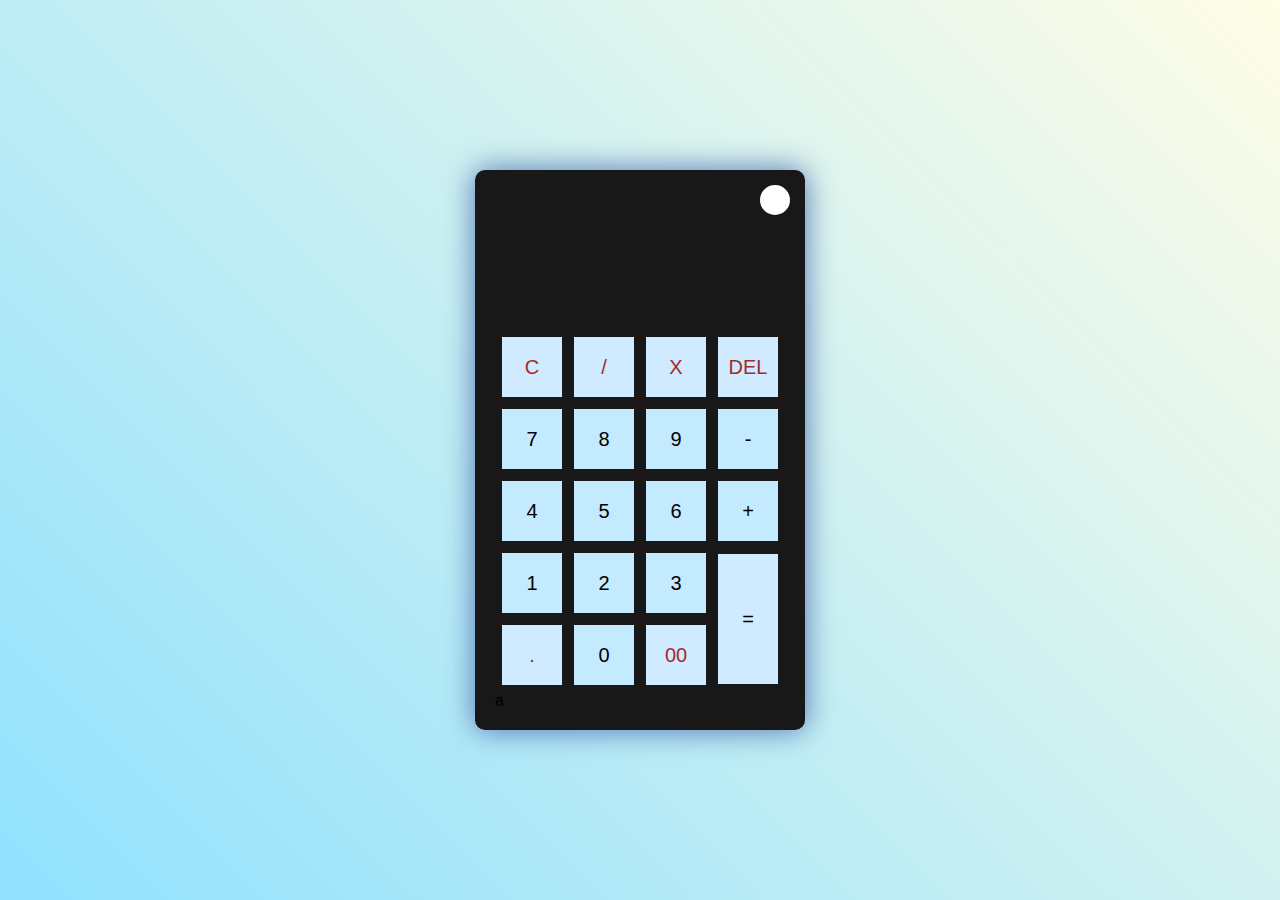
<file: index.html>
<!DOCTYPE html>
<html lang="en">
<head>
    <meta charset="UTF-8">
    <meta http-equiv="X-UA-Compatible" content="IE=edge">
    <meta name="viewport" content="width=device-width, initial-scale=1.0">
    <link rel="stylesheet" href="css/calculadora.css">
    <title>calculadora</title>
    <link rel="shortcut icon" href="assets/calculadora.png" type="image/x-icon">
</head>
<body>
    <div class="container">
        <div class="calculator dark">
            <div class="theme-toggler active">
                <i class="toggler-icon"></i>
            </div>
            <div class="display-screen">
                <div id="display"></div>
            </div>
            <div class="buttons">
                <table>

                    <tr>
                        <td>
                            <button class="btn-operator" id="clear">
                                C
                            </button>
                        </td>
                        <td>
                            <button class="btn-operator" id="/">
                                /
                            </button>
                        </td>
                        <td>
                            <button class="btn-operator" id="*">
                                X
                            </button>
                        </td>
                        <td>
                            <button class="btn-operator" id="backspace">
                                DEL
                            </button>
                        </td>
                    </tr>

                    <tr>
                        <td>
                            <button class="btn-number" id="7">
                                7
                            </button>
                        </td>
                        <td>
                            <button class="btn-number" id="8">
                                8
                            </button>
                        </td>
                        <td>
                            <button class="btn-number" id="9">
                                9
                            </button>
                        </td>
                        <td>
                            <button class="btn-number" id="-">
                                -
                            </button>
                        </td>
                    </tr>

                    <tr>
                        <td>
                            <button class="btn-number" id="4">
                                4
                            </button>
                        </td>
                        <td>
                            <button class="btn-number" id="5">
                                5
                            </button>
                        </td>
                        <td>
                            <button class="btn-number" id="6">
                                6
                            </button>
                        </td>
                        <td>
                            <button class="btn-number" id="+">
                                +
                            </button>
                        </td>
                    </tr>

                    <tr>
                        <td>
                            <button class="btn-number" id="1">
                                1
                            </button>
                        </td>
                        <td>
                            <button class="btn-number" id="2">
                                2
                            </button>
                        </td>
                        <td>
                            <button class="btn-number" id="3">
                                3
                            </button>
                        </td>
                        <td rowspan="2">
                            <button class="btn-equal" id="equal">
                                =
                            </button>
                        </td>
                    </tr>

                    <tr>
                        <td>
                            <button class="btn-operator" id=".">
                                .
                            </button>
                        </td>
                        <td>
                            <button class="btn-number" id="0">
                                0
                            </button>
                        </td>
                        <td>
                            <button class="btn-operator" id="00">
                                00
                            </button>
                        </td>
                    </tr>

                </table>
            </div>
            a
        </div>

    </div>

    <script src="js/calculadora.js"></script>   

</body>
</html>
</file>
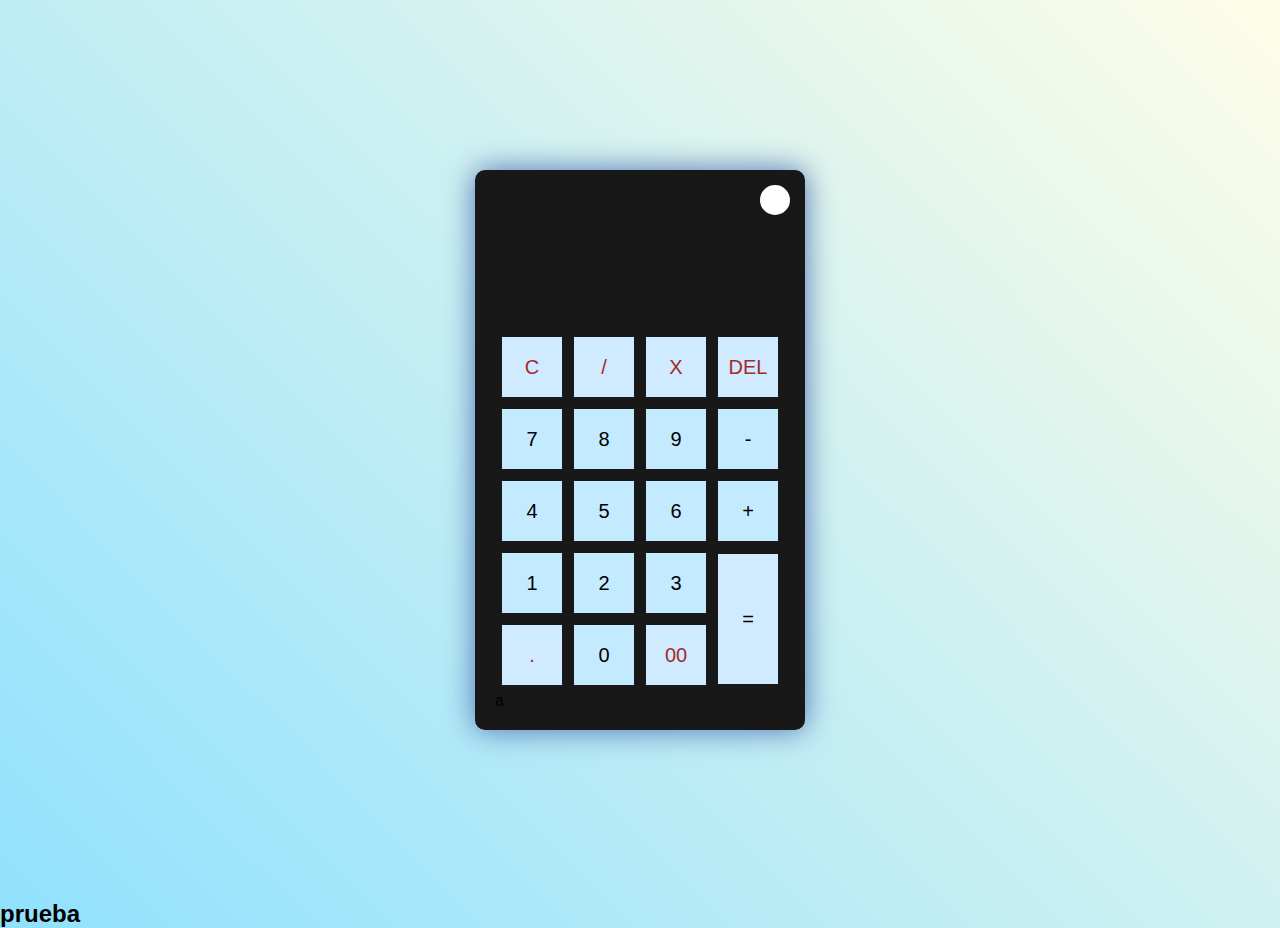
<file: calculadora.html>
<!DOCTYPE html>
<html lang="en">
<head>
    <meta charset="UTF-8">
    <meta http-equiv="X-UA-Compatible" content="IE=edge">
    <meta name="viewport" content="width=device-width, initial-scale=1.0">
    <link rel="stylesheet" href="css/calculadora.css">
    <title>calculadora</title>
    <link rel="shortcut icon" href="assets/calculadora.png" type="image/x-icon">
</head>
<body>
    <div class="container">
        <div class="calculator dark">
            <div class="theme-toggler active">
                <i class="toggler-icon"></i>
            </div>
            <div class="display-screen">
                <div id="display"></div>
            </div>
            <div class="buttons">
                <table>

                    <tr>
                        <td>
                            <button class="btn-operator" id="clear">
                                C
                            </button>
                        </td>
                        <td>
                            <button class="btn-operator" id="/">
                                /
                            </button>
                        </td>
                        <td>
                            <button class="btn-operator" id="*">
                                X
                            </button>
                        </td>
                        <td>
                            <button class="btn-operator" id="backspace">
                                DEL
                            </button>
                        </td>
                    </tr>

                    <tr>
                        <td>
                            <button class="btn-number" id="7">
                                7
                            </button>
                        </td>
                        <td>
                            <button class="btn-number" id="8">
                                8
                            </button>
                        </td>
                        <td>
                            <button class="btn-number" id="9">
                                9
                            </button>
                        </td>
                        <td>
                            <button class="btn-number" id="-">
                                -
                            </button>
                        </td>
                    </tr>

                    <tr>
                        <td>
                            <button class="btn-number" id="4">
                                4
                            </button>
                        </td>
                        <td>
                            <button class="btn-number" id="5">
                                5
                            </button>
                        </td>
                        <td>
                            <button class="btn-number" id="6">
                                6
                            </button>
                        </td>
                        <td>
                            <button class="btn-number" id="+">
                                +
                            </button>
                        </td>
                    </tr>

                    <tr>
                        <td>
                            <button class="btn-number" id="1">
                                1
                            </button>
                        </td>
                        <td>
                            <button class="btn-number" id="2">
                                2
                            </button>
                        </td>
                        <td>
                            <button class="btn-number" id="3">
                                3
                            </button>
                        </td>
                        <td rowspan="2">
                            <button class="btn-equal" id="equal">
                                =
                            </button>
                        </td>
                    </tr>

                    <tr>
                        <td>
                            <button class="btn-operator" id=".">
                                .
                            </button>
                        </td>
                        <td>
                            <button class="btn-number" id="0">
                                0
                            </button>
                        </td>
                        <td>
                            <button class="btn-operator" id="00">
                                00
                            </button>
                        </td>
                    </tr>

                </table>
            </div>
            a
        </div>

    </div>

    <h2>prueba</h2>

    <script src="js/calculadora.js"></script>   

</body>
</html>
</file>
<file: css/calculadora.css>
* {
    padding: 0;
    margin: 0;
    box-sizing: border-box;
    font-family: sans-serif;
}

body {
    background: linear-gradient(45deg, #90e1fe, #fffde7);
}

.container{
    height: 100vh;
    width: 100vw;
    display: flex;
    align-items: center;
    justify-content: center;
    flex-wrap: wrap;
}

.calculator {
    position: relative;
    height: auto;
    width: auto;
    padding: 20px;
    border-radius: 10px;
    box-shadow: 0 0 30px rgb(81, 114, 179);
    background-color: #fff;
}

#display {
    color: #0a1e23;
    margin: 0 10px;
    height: 120px;
    width: auto;
    display: flex;
    align-items: flex-end;
    justify-content: flex-end;
    font-size: 30px;
    margin-bottom: 20px;
    font-weight: 500;
}

#equal {
    height: 130px;
}

#clear {
    background-color: #d0ebff;
    color: brown;
}

.btn-number {
    background-color: #c3eaff;
    color: #000000;
}

.btn-operator {
    background-color: #d0ebff;
    color: brown;
}

.btn-equal {
    background-color: #d0ebff;
    color: #000;
}

.theme-toggler {
    position: absolute;
    top: 30px;
    right: 30px;
    color: #fff;
    cursor: pointer;
    z-index: 1;
}

.theme-toggler::before {
    content: '';
    position: absolute;
    height: 30px;
    width: 30px;
    top: 50%;
    transform: translate(-50%, -50%);
    border-radius: 50%;
    background-color: #333;
    z-index: -1;
}

.theme-toggler .active {
    color: #333;
}

.theme-toggler::before {
    background-color: #000;
}

button {
    height: 60px;
    width: 60px;
    border: 0;
    /* border-radius: 30px; */
    margin: 5px;
    font-size: 20px;
    cursor: pointer;
    transition: all 0.2s ease;
}

button:hover {
    transform: scale(1.1);
}

/* dark theme */
.dark {
    background-color: #181818;
    
}

.dark #display{
    color: #f8fafb;
}

.dark .theme-toggler::before {
    background-color: #fff;
}
</file>
